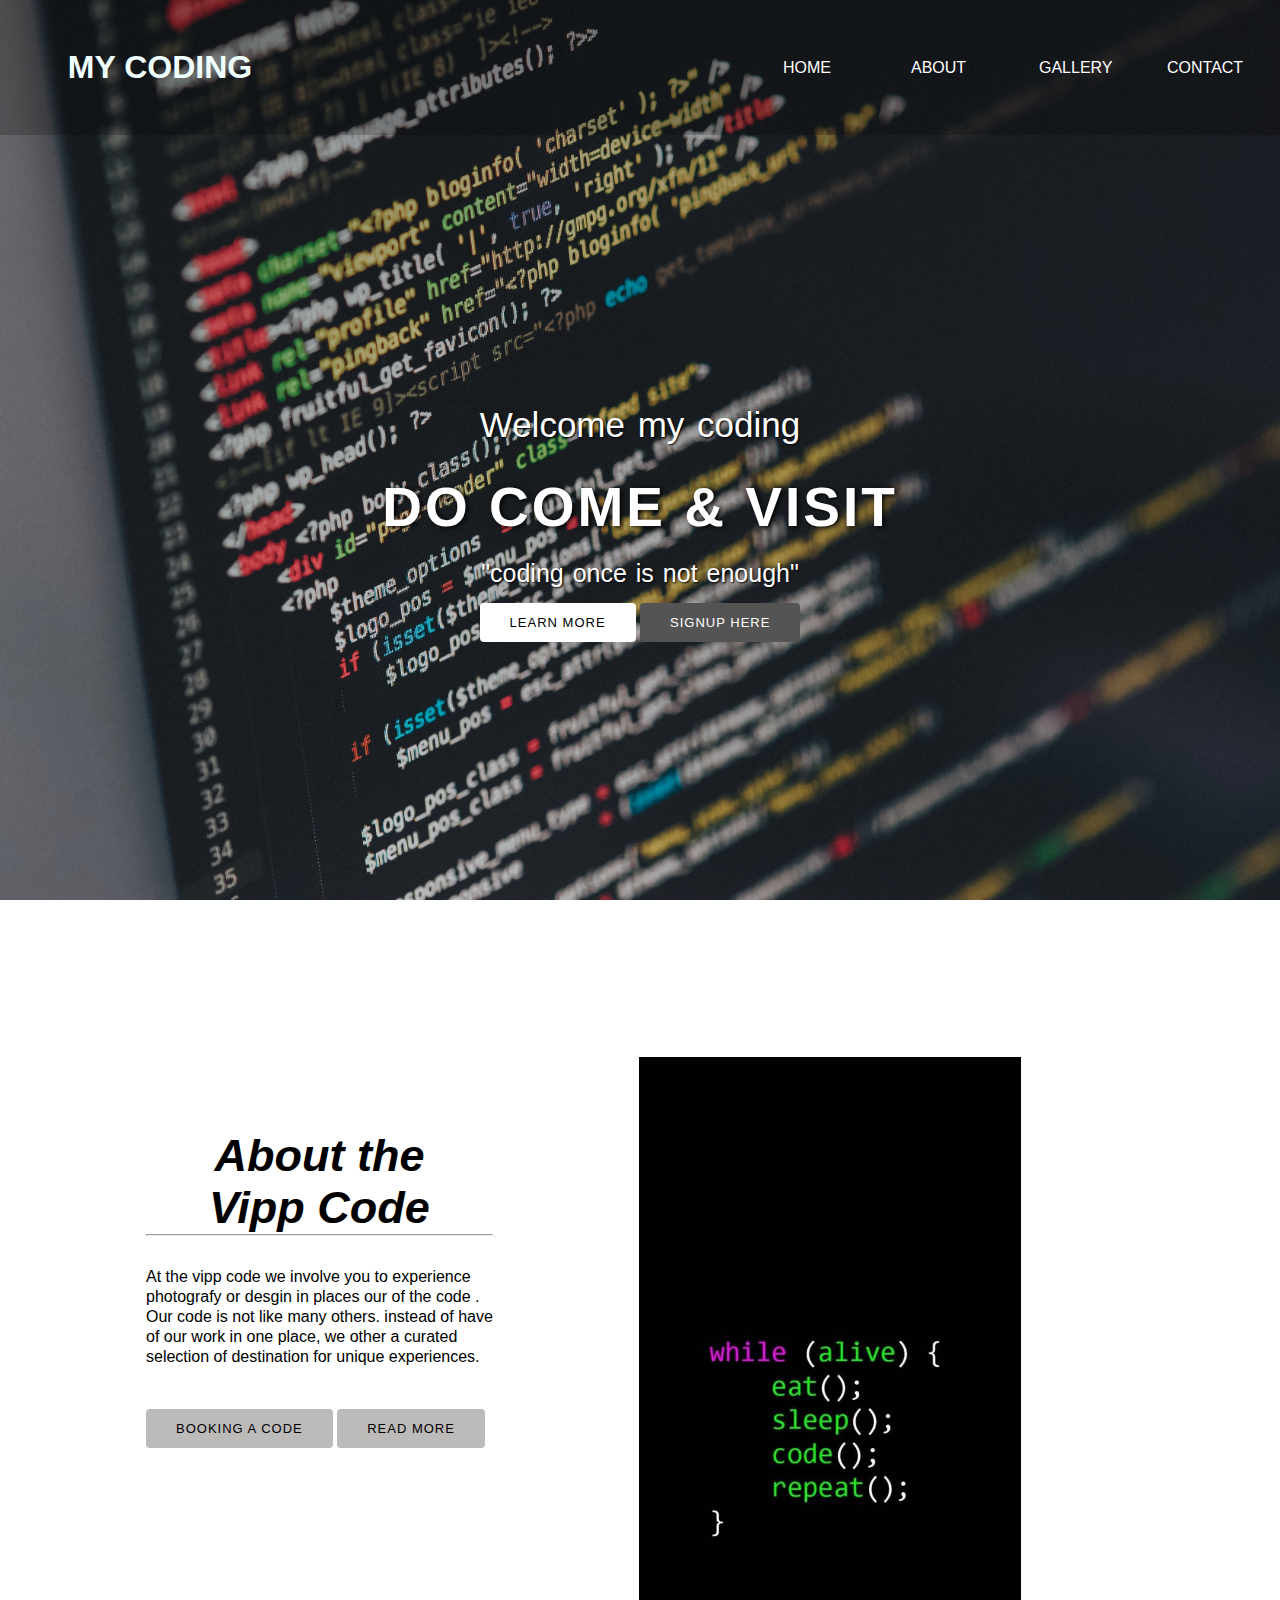
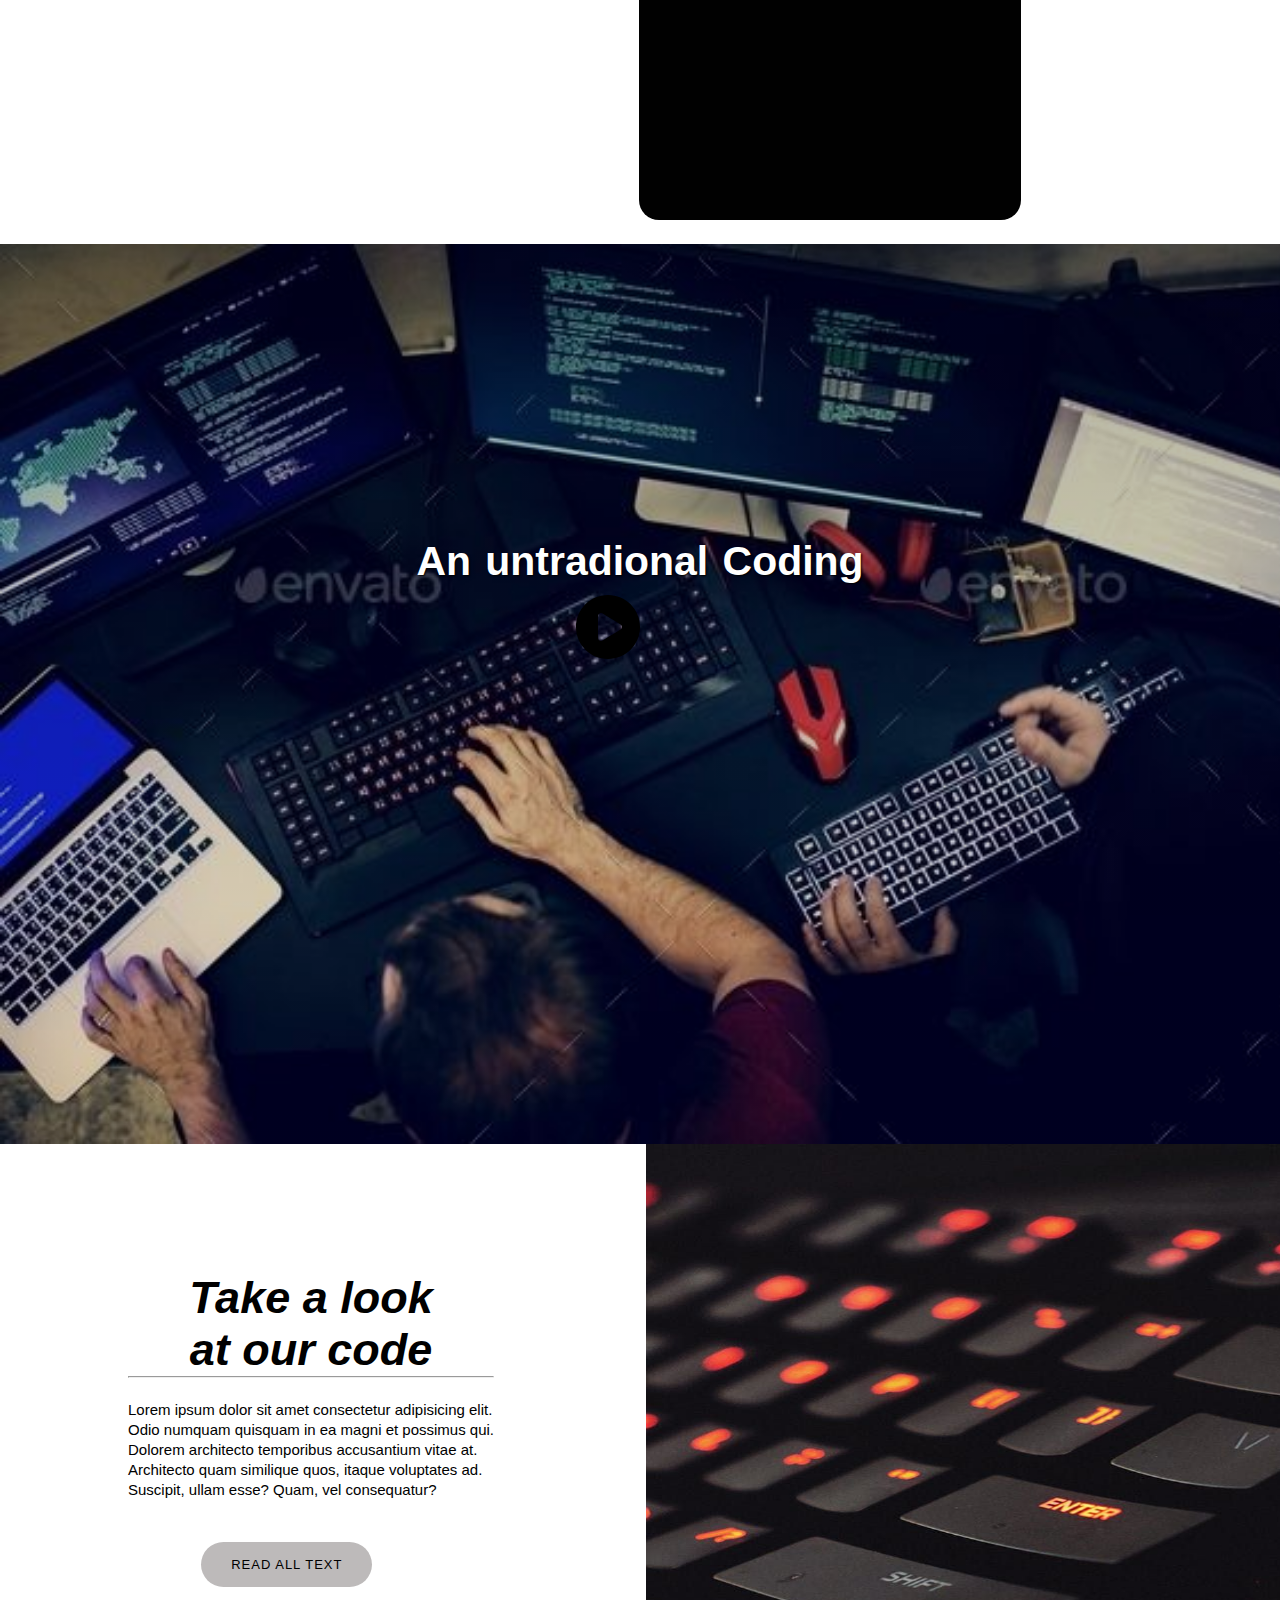
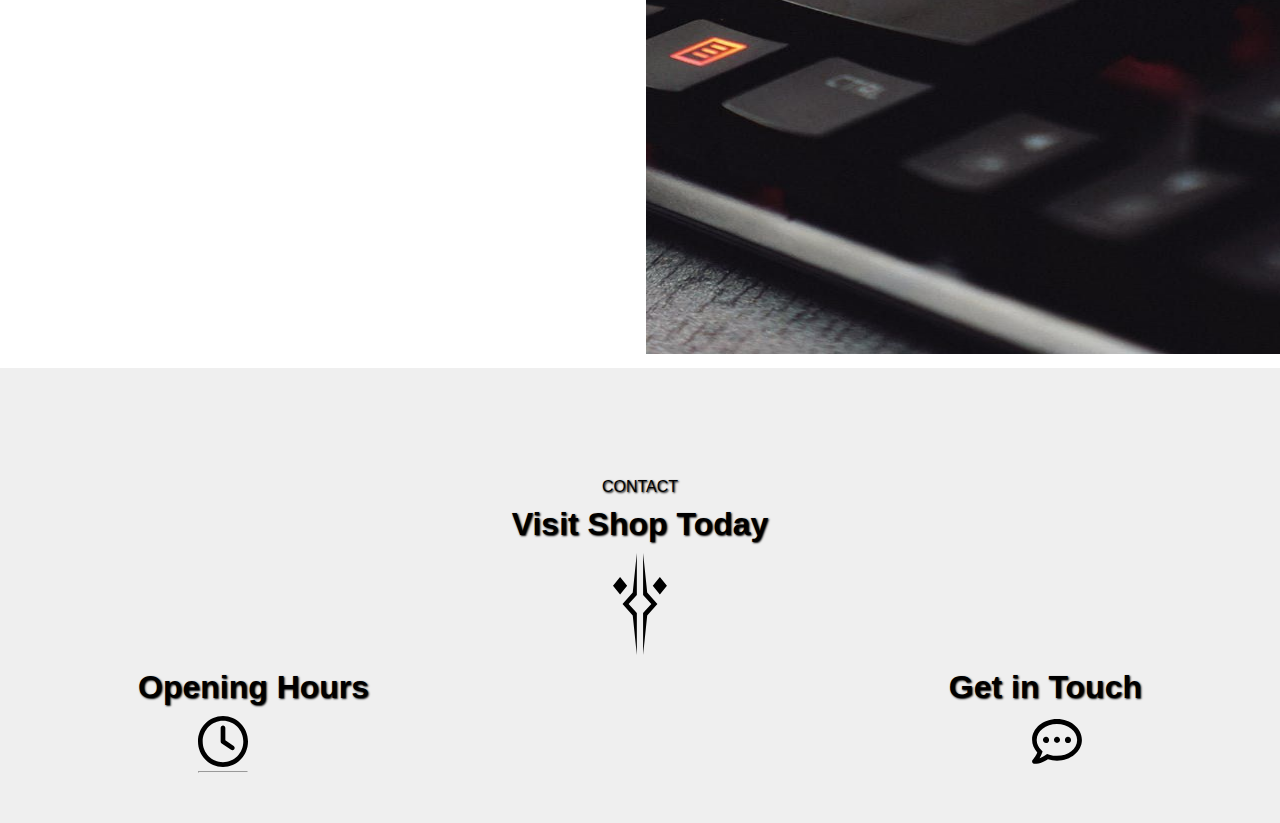
<file: code.html>
<!DOCTYPE html>
<html lang="en">
<head>
    <meta charset="UTF-8">
    <meta http-equiv="X-UA-Compatible" content="IE=edge">
    <meta name="viewport" content="width=device-width, initial-scale=1.0">
    <title>Coding website</title>
    <link rel="stylesheet" href="code.css">
</head>
<body>

    <header>
    <nav>
        <div class="logo">
            <h1>My coding</h1>
        </div>

        <div class="about">
                <a href="#">Home</a>
                <a href="#">about</a>
                <a href="#">Gallery</a>
                <a href="#">contact</a>
        </div>
    </nav>

    <main>
        <div class="once">
            <h3>Welcome my coding</h3>
            <h1>DO COME & VISIT <span class="change_content"> </span></h1>
            <p>"coding once is not enough"</p>
            <a href="#" class="btnone">learn more</a>
            <a href="#" class="btntwo">signup here</a>
        </div>
    </main>

</header>

    <!--------- about the code ------>

    <section>
        <div class="saqlain">
        <div class="strong">
        <div class="Vipp">
            <h2>About the <br> Vipp Code</h2> <hr>
        </div>

        <div class="code">
            <p>At the vipp code we involve you to experience <br> photografy or desgin in places our of the code .<br> 
            Our code is not like many others. instead of have<br> of our work in one place, we other a curated <br> 
            selection of destination for unique experiences. </p>

        </div>

        <div class="btn">
            <a href="#" class="btnone">Booking a code</a>
            <a href="#" class="btntwo">Read more</a>
        </div>

           
        </div>

        <div class="cover">
            <img src="img/Coding.jpeg" alt="">
        </div>
        
    </div>
    </section>

    <!--------- An coding -------->

        <div class="Our">
            <div class="copper">
                <h3>An untradional Coding</h3>
                <img src="./img/circle-play.svg" alt="">
            </div>
        </div>

        <!------------------ Take a look at our code -------------->

        <div class="take-looks">
            <div class="take-after">
            <div class="take-blew">
                <h2>Take a look <br> at our code</h2> <hr>
            </div>

            <div class="take-sec">
                <p>Lorem ipsum dolor sit amet consectetur adipisicing elit. <br>Odio numquam quisquam in ea magni et possimus qui.<br> Dolorem architecto temporibus accusantium vitae at.<br> Architecto quam similique quos, itaque voluptates ad.<br> Suscipit, ullam esse? Quam, vel consequatur? <br></p>
            </div>

            <div class="take-btn">
            <a href="#" class="take-btnto">Read all text</a>
        </div>

        </div>
        <div class="take-img">
            <img src="img/Karol.jpeg" alt="">
        </div>
        </div>

          <!-- ---footer-- -->

    <section id="footer">
        <div class="title-text">
            <p>CONTACT</p>
            <h1>Visit Shop Today</h1>
                <img src="img/fulcrum.svg" alt=""> 
        </div>
        <div class="footer-row">
            <div class="footer-left">
                <h1>Opening Hours</h1>
                <div class="icon-2">
                    <img src="img/clock.svg" alt=""> <hr>
                </div>
            </div>
            <div class="footer-right">
                <h1>Get in Touch</h1>
                    <img src="img/comment-dots.svg" alt="">
            </div>
        </div>
    </section>

</body>
</html>
</file>
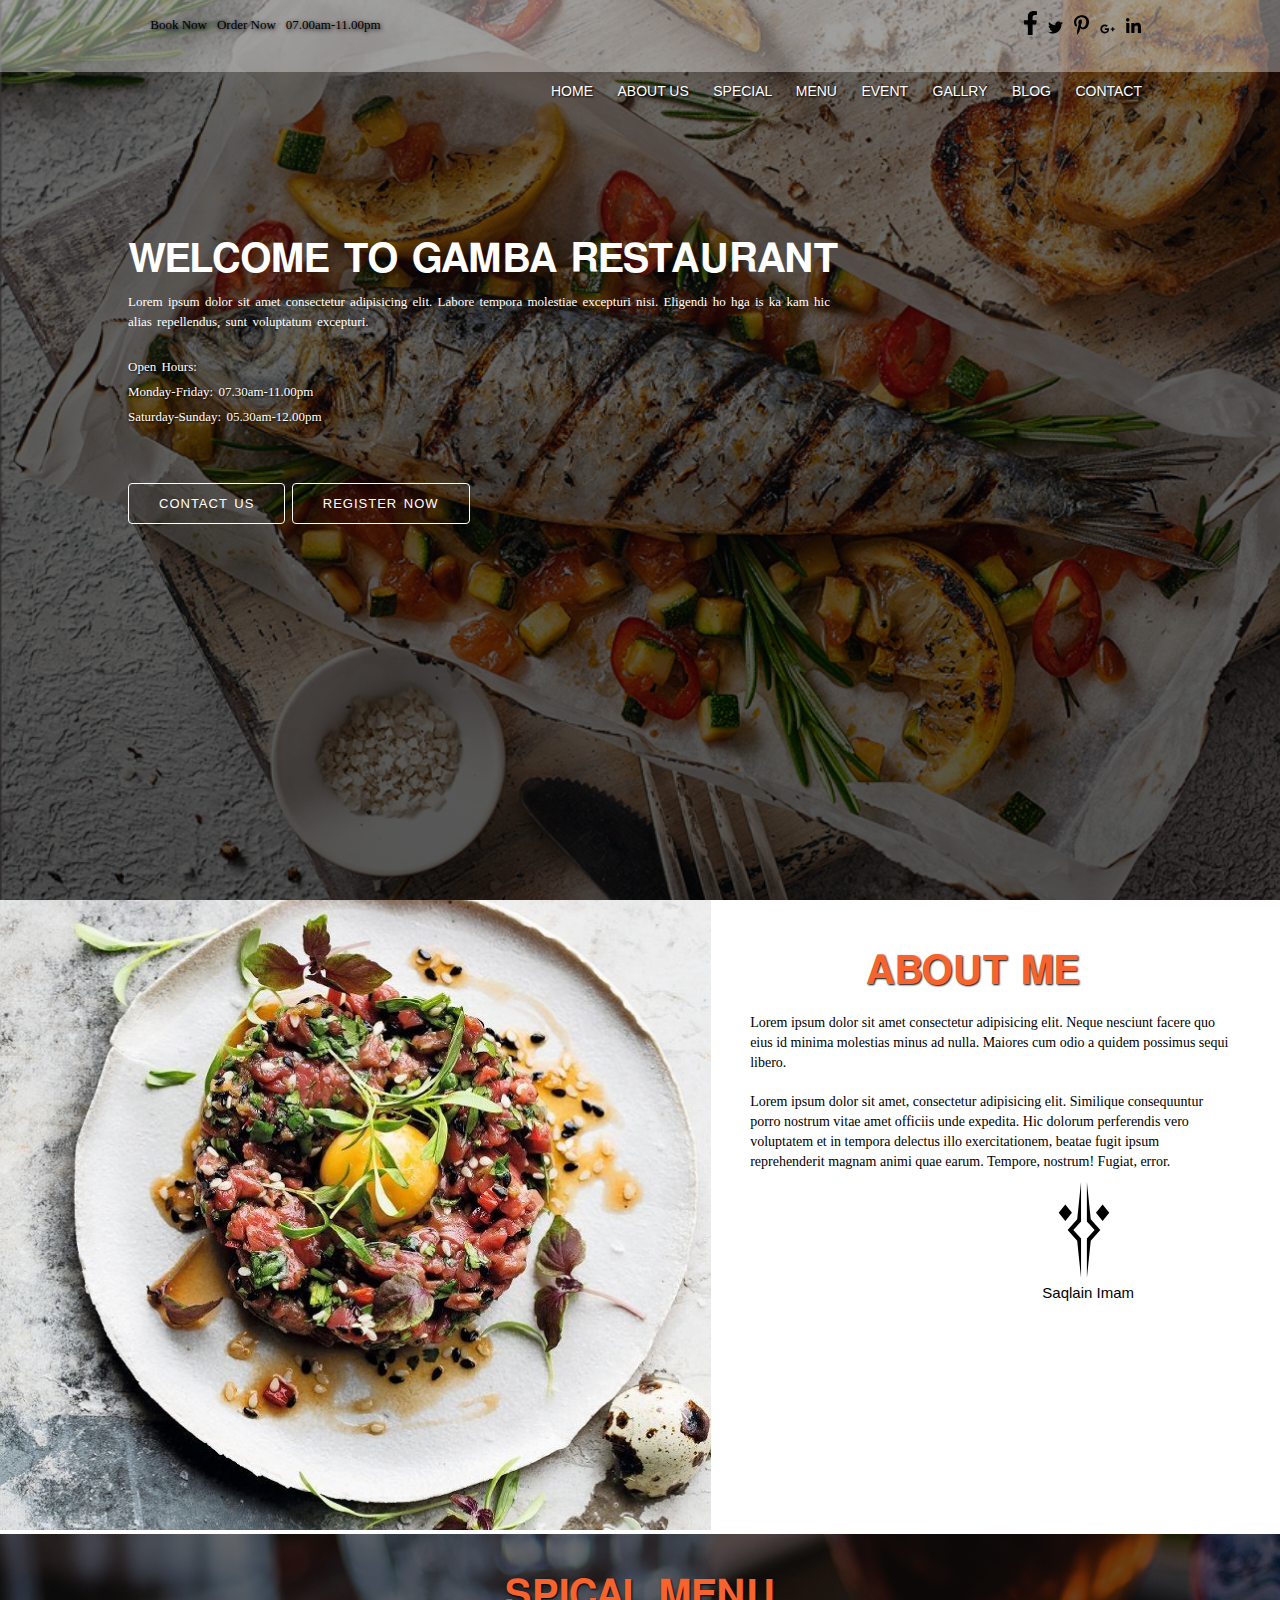
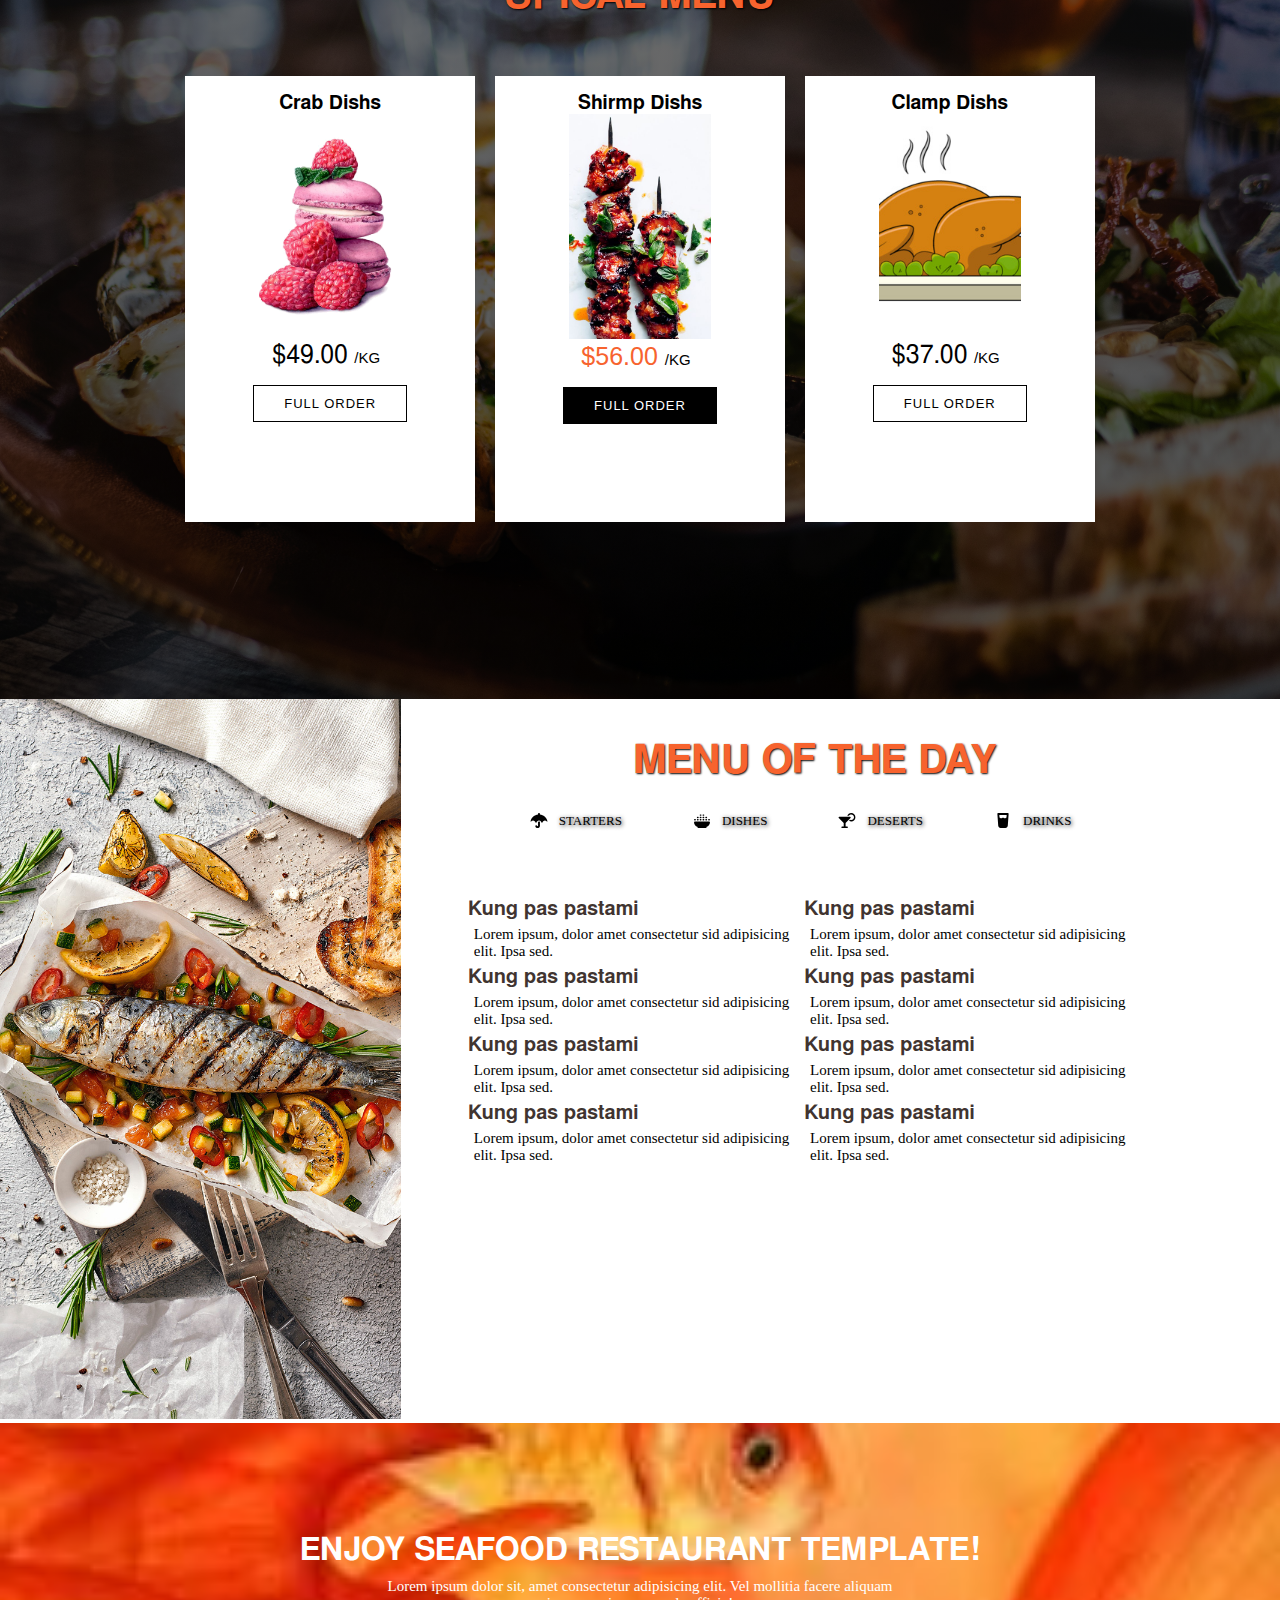
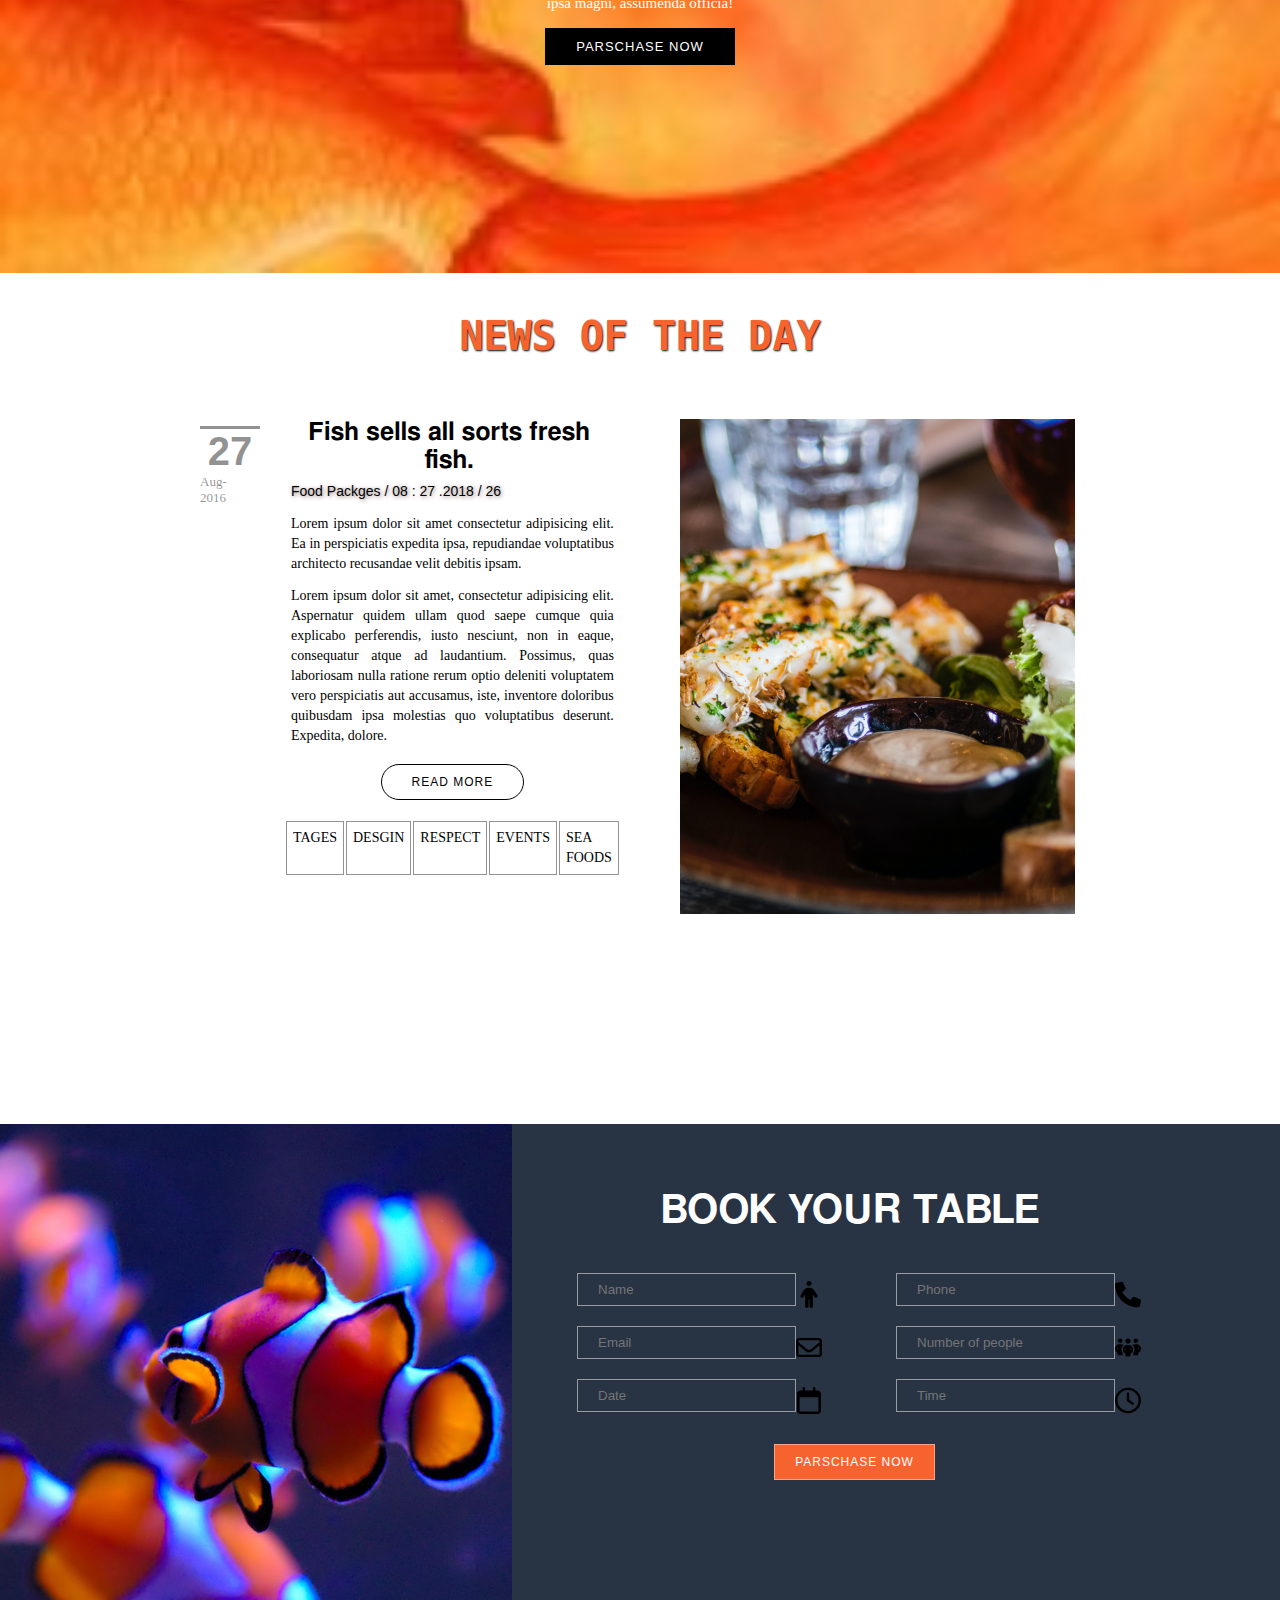
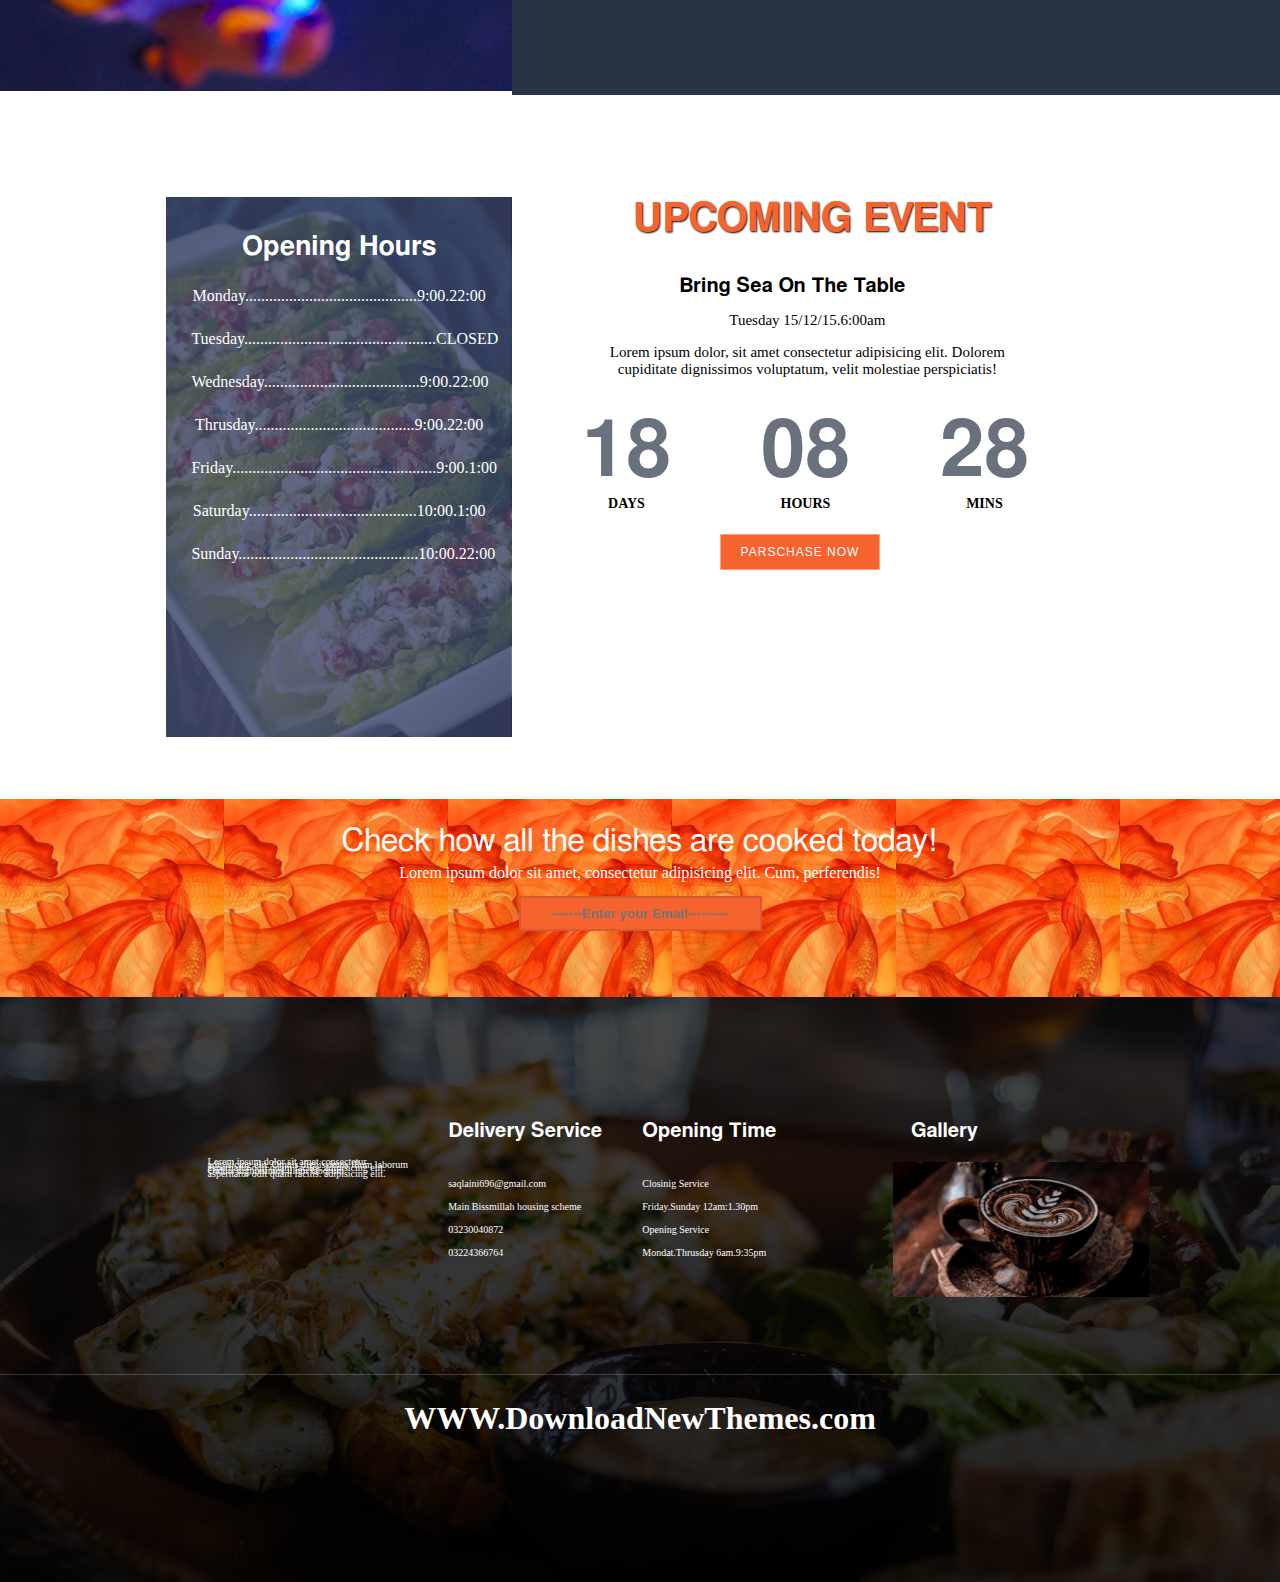
<file: gamba.html>
<!DOCTYPE html>
<html lang="en">
<head>
    <meta charset="UTF-8">
    <meta http-equiv="X-UA-Compatible" content="IE=edge">
    <meta name="viewport" content="width=device-width, initial-scale=1.0">
    <link rel="preconnect" href="https://fonts.googleapis.com">
    <link rel="preconnect" href="https://fonts.gstatic.com" crossorigin>
    <link href="https://fonts.googleapis.com/css2?family=Lato:ital,wght@0,100;0,300;0,400;0,700;1,100;1,300;1,400&display=swap" rel="stylesheet"> 
    <title>Gamba Food</title>
    <link rel="stylesheet" href="gamba.css">
</head>
<body>

    <header>
            <div class="blog-text">
                <div class="blog-bg">
                <p>Book Now</p>
                <p>Order Now</p>
                <p>07.00am-11.00pm</p>

            </div>

                <div class="nav-icons">
                    <img src="img/facebook-f.svg" alt="">
                    <img src="img/twitter.svg" alt="">
                    <img src="img/pinterest-p.svg" alt="">
                    <img src="img/google-plus-g.svg" alt="">
                    <img src="img/linkedin-in.svg" alt="">
                </div>

            </div>
            <nav>

                <div class="sector-drop">
            <div class="logo">
                <h1>  <span class="change_content"> </span></h1>
            </div>
            <div class="sector-icon">
                <a href="#">HOME</a>
                <a href="#">ABOUT US</a>
                <a href="#">SPECIAL </a>
                <a href="#">MENU</a>
                <a href="#">EVENT</a>
                <a href="#">GALLRY</a>
                <a href="#">BLOG</a>
                <a href="#">CONTACT</a>
            </div>
            </div>
        </nav>

        <main>
            <div class="once-To">
                <div class="once-three">
                    <h1>WELCOME TO GAMBA RESTAURANT</h1>
                    <p>Lorem ipsum dolor sit amet consectetur adipisicing elit. Labore tempora molestiae excepturi nisi. Eligendi ho hga is ka kam hic alias repellendus, sunt voluptatum excepturi.</p>
                
                    <div class="open-hours">
                    <P>Open Hours:</P>
                    <p>Monday-Friday:   07.30am-11.00pm</p>
                    <P>Saturday-Sunday:   05.30am-12.00pm</P>
                </div>
                </div>

                <div class="btn">
                    <a href="#" class="btnone">Contact us</a>
                    <a href="#" class="btntwo">Register now</a>
                </div>

            </div>
        </main>
    </header>

    <!--------------- About Us ------------->

    <div class="about-head">
        <div class="about-img">
            <img src="img/pink12.jpeg" alt="">
        </div>

        <div class="about-us">
            <h1>ABOUT ME</h1>
            <p>Lorem ipsum dolor sit amet consectetur adipisicing elit. Neque nesciunt facere quo eius id minima molestias minus ad nulla. Maiores cum odio a quidem possimus sequi libero.</p>
            <p>Lorem ipsum dolor sit amet, consectetur adipisicing elit. Similique consequuntur porro nostrum vitae amet officiis unde expedita. Hic dolorum perferendis vero voluptatem et in tempora delectus illo exercitationem, beatae fugit ipsum reprehenderit magnam animi quae earum. Tempore, nostrum! Fugiat, error.</p>
        
            <div class="about-contact">
                <img src="img/fulcrum.svg" alt="">
        
                <h6>Saqlain Imam</h6>
            </div>
        </div>

    </div>

    <!--------------- menu  ----------------->

<div class="menu-pic">
    <div class="spical-menu">
        <h1>SPICAL MENU</h1>
    </div>

    <div class="menu-section">
        <div class="dish-menu">
            <h2>Crab Dishs</h2>

            <img src="img/desert.png" alt="">
            <h1>$49.00 <span class="div-id">/KG </span></h1>

            <div class="menu-btn">
                <a href="#" class="btnone">FULL ORDER</a>
            </div>
        </div>

        <div class="dish-menu">
            <h2>Shirmp Dishs</h2>

            <img src="img/white.jpg" alt="">
            <h1><span class="div-doc"> $56.00 </span><span class="div-id">/KG </span></h1>

            <div class="section-btn">
                <span class="doc.dos"><a href="#" class="btnone">FULL ORDER</a></span>
            </div>
        </div>

        <div class="dish-menu">
            <h2>Clamp Dishs</h2>

            <img src="img/dish.png" alt="">
            <h1>$37.00 <span class="div-id">/KG </span></h1>

            <div class="menu-btn">
                <a href="#" class="btnone">FULL ORDER</a>
            </div>
        </div>
    </div>
</div>

    <!---------------------- menu of the day  ---------------->


<div class="day-one">
    <div class="day-img">
        <img src="img/fish.png" alt="">
    </div>

    <div class="day-again">
        <div class="hood">
            <h1>MENU OF THE DAY</h1>
        </div>
            <div class="day-logo">
                <div class="para">
                   <img src="img/umbrella.svg" class="img">
                   <p>STARTERS</p>
                </div> 
                <div class="para">
                   <img src="img/bowl-rice.svg" class="img">
                   <P>DISHES</P>
                </div>
                   <div class="para">
                   <img src="img/martini-glass-citrus.svg" class="img"> 
                   <P>DESERTS</P>
               </div>
                <div class="para">
                   <img src="img/glass-water.svg" class="img">
                   <P>DRINKS</P>
                </div>
            </div>
        <div class="flex">
            <div class="bottom">
                <h1>Kung pas pastami</h1>
                <p>Lorem ipsum, dolor amet consectetur sid adipisicing elit. Ipsa sed.</p>
      
                <h1>Kung pas pastami</h1>
                <p>Lorem ipsum, dolor amet consectetur sid adipisicing elit. Ipsa sed.</p>

                <h1>Kung pas pastami</h1>
                <p>Lorem ipsum, dolor amet consectetur sid adipisicing elit. Ipsa sed.</p>
          
                <h1>Kung pas pastami</h1>
                <p>Lorem ipsum, dolor amet consectetur sid adipisicing elit. Ipsa sed.</p>
            </div>
            <div class="bottom-gamba">
                <h1>Kung pas pastami</h1>
                <p>Lorem ipsum, dolor amet consectetur sid adipisicing elit. Ipsa sed.</p>
           
                <h1>Kung pas pastami</h1>
                <p>Lorem ipsum, dolor amet consectetur sid adipisicing elit. Ipsa sed.</p>
            
                <h1>Kung pas pastami</h1>
                <p>Lorem ipsum, dolor amet consectetur sid adipisicing elit. Ipsa sed.</p>
            
                <h1>Kung pas pastami</h1>
                <p>Lorem ipsum, dolor amet consectetur sid adipisicing elit. Ipsa sed.</p>
            </div>
        </div>   
    </div>
</div>


     <!---------------------- enjoy seafood  ---------------->

     
    <div class="header">
            <div class="enjoy-text">
                <h1>ENJOY SEAFOOD RESTAURANT TEMPLATE!</h1>
                <p>Lorem ipsum dolor sit, amet consectetur adipisicing elit. Vel mollitia  facere aliquam <br> ipsa magni, assumenda officia!</p>
        
            <div class="enjoy-btn">
                <a href="#" class="btnone">PARSCHASE NOW</a>
            </div>
            </div>
    </div>

    <!---------------------- enjoy seafood  ---------------->

    <div class="news-text">
        <div class="news-day">
        <h1>NEWS OF THE DAY</h1>
    </div>
        <div class="news-letter">
            <div class="doc-news">
                <h4>27</h4>
                <p>Aug-2016</p>
            </div>
            <div class="news-fish">
               <h2>Fish sells all sorts fresh fish.</h2>
                <p><span class="news-food"> Food Packges / 08 : 27 .2018 / 26</span></p>
    
                <p>Lorem ipsum dolor sit amet consectetur adipisicing elit. Ea in perspiciatis expedita ipsa, repudiandae voluptatibus architecto recusandae velit debitis ipsam.</p>
                <p>Lorem ipsum dolor sit amet, consectetur adipisicing elit. Aspernatur quidem ullam quod saepe cumque quia explicabo perferendis, iusto nesciunt, non in eaque, consequatur atque ad laudantium. Possimus, quas laboriosam nulla ratione rerum optio deleniti voluptatem vero perspiciatis aut accusamus, iste, inventore doloribus quibusdam ipsa molestias quo voluptatibus deserunt. Expedita, dolore.</p>
            
                <div class="news-btn">
                    <a href="#" class="btnone">READ MORE</a>
                </div>
                <div class="vlogs">
                    <p>TAGES</p>
                    <P>DESGIN</P>
                    <P>RESPECT</P>
                    <P>EVENTS</P>
                    <P>SEA FOODS</P>
                </div>

            </div>
            <div class="news-img">
                <img src="img/pink2.jpg" class="img">
            </div>
        </div>
    </div>

      <!---------------------- BOOK YOUR TABLE ---------------->

    <div class="table">
        <div class="table-img">
            <img src="img/seafood.jpg" img="">
        </div>

        <div class="table-type">

            <div class="type-text">
                <h1>BOOK YOUR TABLE</h1>
            </div>

            <div class="table-name">
            <form>                                       
                <input type="text" placeholder="Name"/> <img src="img/person.svg" class="logo-type">  
                <input type="text" placeholder="Email"/> <img src="img/envelope.svg" class="logo-type">
                <input type="text" placeholder="Date"/> <img src="img/calendar.svg" class="logo-type">
            </form>
            <form>
                <input type="text" placeholder="Phone"/> <img src="img/phone.svg" class="logo-type">
                <input type="text" placeholder="Number of people"/> <img src="img/people-group.svg" class="logo-type">
                <input type="text" placeholder="Time"/> <img src="img/clock.svg" class="logo-type">
            </form>
            </div>

            <div class="table-btn">
                <a href="#" class="btnone">PARSCHASE NOW</a>
            </div>
    </div>
    </div>

     <!---------------------- Upcoming event ---------------->

     <div class="hours-header">
        <div class="hours">
            <h2>Opening Hours</h2>
            <p>Monday...........................................9:00.22:00</p>
            <p>Tuesday................................................CLOSED</p>
            <p>Wednesday.......................................9:00.22:00</p>
            <p>Thrusday........................................9:00.22:00</p>
            <p>Friday...................................................9:00.1:00</p>
            <p>Saturday..........................................10:00.1:00</p>
            <p>Sunday.............................................10:00.22:00</p>
        </div>

    <div class="upcoming">
        <div class="event-hours">
            <h1>UPCOMING EVENT</h1>
        </div>
        <div class="event">
            <h1>Bring Sea On The Table</h1>
                <p>Tuesday 15/12/15.6:00am</p>
            <p>Lorem ipsum dolor, sit amet consectetur adipisicing elit. Dolorem cupiditate dignissimos voluptatum, velit molestiae perspiciatis!</p>

        </div>
    <div class="event-incomping">
        <div class="event-upudate">
            <h3>18</h3>
            <p>DAYS</p>
        </div>
        <div class="event-upudate">
            <h3>08</h3>
            <p>HOURS</p>
        </div>
        <div class="event-upudate">
            <h3>28</h3>
            <p>MINS</p>
        </div>
    </div>
        <div class="event-btn">
        <a href="#" class="btnone">PARSCHASE NOW</a>
        </div>
    </div>
</div>

     <!---------------------- Upcoming event ----------------> 
     
     <div class="dishes">
        <div class="dishes-type">
            <h1>Check how all the dishes are cooked today!</h1>
            <p>Lorem ipsum dolor sit amet, consectetur adipisicing elit. Cum, perferendis!</p>
        
            <form>
                <input type="text" placeholder="-------Enter your Email---------" >
            </form>
        </div>
     </div>

     <!---------------------- Gamba Food ----------------> 

     <div class="upcoming-food">
     <div class="service-drop">
        <div class="service">
            <div class="Footer">
                <h1><span class="change_content"> </span></h1>
            </div>
            <p>Lorem ipsum dolor sit amet consectetur<br> adipisicing elit. Omnis dignissimos illum laborum <br> aspernatur odit quam facilis.  adipisicing elit. <br>Omnis dignissimos illum laborum <br> aspernatur odit quam facilis. adipisicing elit. </p>
        </div>
        <div class="service">
            <h1>Delivery Service</h1>
            <p>saqlaini696@gmail.com</p>
            <p>Main Bissmillah housing scheme</p>
            <p>03230040872</p>
            <p>03224366764</p>
        </div>
        <div class="service">
            <h1>Opening Time</h1>
            <p>Closinig Service</p>
            <p>Friday.Sunday 12am:1.30pm</p>
            <p>Opening Service</p>
            <p>Mondat.Thrusday 6am.9:35pm</p>
        </div>
        <div class="service">
            <h1>Gallery</h1>
            <div class="service-img">
            <img src="img/Fresh Brewed Life(2).png" class="img">
        </div>
        </div>
    </div>

            <div class="download-theme">
                <h1>WWW.DownloadNewThemes.com</h1>
        </div>
    </div>

    

</body>
</html>
</file>
<file: code.css>
* {
    margin: 0;
    padding: 0;
    box-sizing: border-box;
    font-family: 'Josefin Sans', sans-serif;
}

header {
    width: 100%;
    height: 100vh;
    background: linear-gradient(rgba(0,0,0,0.3),rgba(0,0,0,0.1)), url(./img/ilya.jpg);
    background-repeat: no-repeat;
    background-size: cover;
}

nav {
    width: 100%;
    height: 15vh;
    background-color: rgba(0,0,0,0.2);
    color: azure;
    display: flex;
    align-items: center;
    justify-content: space-between;
    text-transform: uppercase;
}

.logo {
    width: 25%;
    text-align: center;
}

.about {
    width: 40%;
    display: flex;
    justify-content: space-around;
}

.about a {
    width: 25%;
    padding: 15px;
    color: white;
    text-decoration: none;
    transition: 1.5s;
}

.about a:hover {
    color: rgb(85, 84, 84);
}

main {
    width: 100%;
    height: 85vh;
    display: flex;
    align-items: center;
    justify-content: center;
    text-align: center;
    color: white;
}

.once h3 {
    font-size: 35px;
    font-weight: 200;
    word-spacing: 3px;
    text-shadow: 1px 1px 2px black;
}

.once h1 {
    margin: 30px 0 20px 0;
    font-size: 55px;
    font-weight: 700;
    letter-spacing: 3px;
    text-shadow: 2px 1px 5px black;
    text-transform: uppercase;
}

.once p {
    font-size: 25px;
    word-spacing: 2px;
    margin-bottom: 25px;
    text-shadow: 1px 1px 2px black;
}

.once a {
    padding: 12px 30px;
    border-radius: 4px;
    outline: none;
    text-transform: uppercase;
    font-size: 13px;
    font-weight: 500;
    text-decoration: none;
    letter-spacing: 1px;
}

.once .btnone {
    background: #fff;
    color: #000;
    transition: 0.5s all ease;
}

.once .btnone:hover {
    background: rgb(85, 84, 84);
    color: #fff;
}

.once .btntwo {
    background: rgb(85, 84, 84);
    color: #fff;
}

.change_content:after {
    content: '';
    animation: changetext 8s infinite linear;
    color: rgb(85, 84, 84);
}

@keyframes changetext {
    0%{content:"HTML";}
    25%{content:"CSS";}
    35%{content:"Tailwindcss";}
    50%{content:"JAVASCRIPT";}
    80%{content:"REACT";}
    100%{content:"NODE.JS";}
}

/* <!--------- about the code ------> */

.saqlain {
    display: flex;
    padding-left: 20px;
}

.strong {
    padding: 10%;
}

.Vipp {
    text-align: center;
    font-size: 30px;
    font-style: italic;
    padding-top: 30%;
}

.code {
    padding-top: 9%;
    line-height: 20px;
    font-weight: 100;
}

.cover img {
    margin: 20px;
    object-fit: cover;
    padding-top: 25%;
    width: 70%;
    height: 100vh;
    border-radius: 20px;
}

.btn {
    padding-top: 15%;
}

.strong a {
    padding: 12px 30px;
    border-radius: 4px;
    outline: none;
    text-transform: uppercase;
    font-size: 13px;
    font-weight: 500;
    text-decoration: none;
    letter-spacing: 1px;
}

.strong .btnone {
    background: rgb(189, 186, 186);
    color: #000;
    transition: 0.5s all ease;
}

.strong .btnone:hover {
    background: rgb(85, 84, 84);
    color: #fff;
}

.strong .btntwo {
    background: rgb(189, 186, 186);
    color: #000;
    transition: 0.5s all ease;
}

.strong .btntwo:hover {
    background: rgb(85, 84, 84);
    color: #fff;
}

/* <!--------- An coding --------> */

.Our {
    width: 100%;
    height: 100vh;
    background: linear-gradient(rgba(0,0,0,0.3),rgba(0,0,0,0.1)), url(./img/Couple.jpeg);
    background-repeat: no-repeat;
    background-size: cover;
    object-fit: cover;
}

.copper {
    color: #fff;
    font-size: 35px;
    font-weight: 200;
    word-spacing: 3px;
    text-shadow: 1px 1px 2px black;
}

.copper h3 {
    text-align: center;
    padding-top: 23%;
}

.copper img { 
    padding-left: 45%;
    width: 50%;
    padding-top: 10px;
}

/* <!------------------ Take a look at our code --------------> */

.take-after {
    padding: 10%;
}

.take-blew {
    font-size: 30px;
    font-style: italic;
    text-align: center;
}

.take-sec {
    padding-top: 6%;
    line-height: 20px;
    font-weight: 100;
    font-size: 15px;
}

.take-looks {
    display: flex;
}

.take-img {
    padding-left: 24px;
    
}
.take-img img {
    height: 90vh;
    width: 148%;
}

.take-btn {
    padding-top: 15%;
}

.take-btn a {
    margin-left: 20%;
    padding: 15px 30px;
    border-radius: 35px;
    outline: none;
    text-transform: uppercase;
    font-size: 13px;
    font-weight: 500;
    text-decoration: none;
    letter-spacing: 1px;
}

.take-btn .take-btnto { 
    background: rgb(189, 186, 186);
    color: #000;
    transition: 0.5s all ease;
}
    
.take-btn .take-btnto:hover {
    background: rgb(85, 84, 84);
    color: #fff;
}

/* --footer-- */

#footer {
    padding: 100px 0 20px;
    background: #efefef;
    margin-top: 10px;
    text-shadow: 1px 1px 2px black;
}

.title-text {
    text-align: center;
}

.title-text p {
    margin: 10px;
}

.footer-row {
    width: 80%;
    margin: 0 auto;
    display: flex;
    justify-content: space-between;
    flex-wrap: wrap;
}
.footer-left, .footer-right {
    flex-basis: 45%;
    padding: 10px;
    margin-bottom: 20px;
}
.footer-right {
    text-align: right;
}

.title-text img {
    width: 5%;
    padding-top: 10px;
}

.icon-2 {
    width: 25%;
    padding-left: 60px;
    padding-top: 10px;
}

.footer-right img {
    width: 25%;
    padding-right: 60px;
    padding-top: 10px;
}
</file>
<file: gamba.css>
* {
    margin: 0;
    padding: 0;
    box-sizing: border-box;
    font-family: 'Josefin Sans', sans-serif;
}

h1,
h2,
h3 {
    font-family: FreeSans, Regular;
}

p {
    font-family: Manjari, Thin;
    font-weight: 200;
}

header {
    width: 100%;
    height: 100vh;
    background: linear-gradient(rgba(8, 8, 8, 0.596),rgba(0, 0, 0, 0.664)), url(./img/fish.png);
    background-repeat: no-repeat;
    background-position: center;
    background-size: cover;
}

.blog-text {
    width: 100%;
    height: 8vh;
    background-color: rgba(248, 248, 248, 0.377);
    display: flex;
    justify-content: space-between;
    color: #000;
    padding: 7px;
    justify-content: center;
    font-size: 10px;
}

.blog-text .nav-icons img {
    width: 15px;
    margin: 4px;
}

.blog-bg {
    display: flex;
    padding: 10px;
    font-size: 13px;
    padding-right: 50%;
    font-weight: 100;
    text-shadow: 1px 1px 4px black;
}

.blog-bg p {
    padding: 0px 5px;
}

.sector-drop {
    text-decoration: none;
    display: flex;
    align-items: center;
    justify-content: space-between;
    padding: 10px;
    padding-right: 10%;
}

.logo {
    color: #fff;
    padding-left: 10%;
    font-size: 25px;
    text-shadow: 1px 1px 2px black;         
}

.change_content:after {
    content: '';
    animation: changetext 8s infinite linear;
    color: rgb(247, 99, 46);
}

@keyframes changetext {
    0%{content:"Gamba";}
    25%{content:"Food";}
    35%{content:"Gamba";}
    50%{content:"Food";}
    80%{content:"Gamba";}
    100%{content:"Food";}
}

.sector-icon a {
    text-decoration: none;
    color: #fff;
    padding: 10px;
    justify-content: space-around;
    font-size: 14px;
    font-weight: 100;
    text-shadow: 1px 1px 2px black;
    transition: all 0.7s ease ;
}

.sector-icon a:hover {
    color: rgb(247, 99, 46);
    border-bottom: 1px solid rgb(247, 99, 46);
}

.once-To {
    width: 85%;
    padding: 10%;
    color: #fff;
    word-spacing: 2px;
}

.once-three h1 {
    font-size: 40px;
    padding-bottom: 5px;
    text-transform: uppercase;
}

.once-three p {
    width: 85%;
    font-size: 13px;
    line-height: 20px;
    padding-top: 5px;
}

.open-hours {
    padding-top: 20px;
    font-weight: 900;
    text-shadow: 1px 1px 2px black;
}

.btn {
    padding-top: 8%;
}

.btn a {
    text-decoration: none;
    border: 1px solid #fff;
    font-size: 13px;
    text-transform: uppercase;
    letter-spacing: 1px;
    font-weight: 500;
    padding: 12px 30px;
    border-radius: 4px;
    color: #fff;
    transition: 0.9s ease all;
}

.btn a:hover {
    background-color: rgb(247, 99, 46);
    color: #fff;
}


/* <!--------------- About Us -------------> */

.about-head {
    display: flex;
}

.about-img img {
    width: 160%;
    height: 70vh;
    object-fit: cover;
}

.about-us {
    width: 50%;
    padding: 50px;
    margin-left: 20%;
}

.about-us h1 {
    text-align: center;
    padding-right: 7%;
    font-size: 40px;
    word-spacing: 1px;
    text-shadow: 1px 1px 2px black;
    color: rgb(247, 99, 46);
}

.about-us p {
    padding-top: 4%;
    font-size: 14px;
    line-height: 20px;
}

.about-contact {
    text-align: end;
    padding-top: 10px;
    padding-right: 20%;
}

.about-contact img {
    padding-right: 20px;
    width: 80px;
    
}

.about-contact h6 {
    font-size: 15px;
    padding-top: 2px;
    font-weight: 100;
}


/* <!--------------- menu  ----------------->  */


.menu-pic {
    width: 100%;
    height: 85vh;
    background: linear-gradient(rgba(8, 8, 8, 0.596),rgba(0, 0, 0, 0.664)), url(./img/pink2.jpg);
    background-repeat: no-repeat;
    background-position: center;
    background-size: cover;
}

.menu-section {
    display: flex;
    padding: 10px;
    height: 70vh;
    text-align: center;
    justify-content: center;
    align-items: center;
}

.spical-menu h1 {
    text-align: center;
    padding-top: 40px;
    color: rgb(247, 99, 46);
    font-size: 40px;
    height: 50px;
    text-shadow: 1px 1px 2px black;
}

.dish-menu img {
    width: 55%;
    height: 25vh;
    object-fit: cover;
}

.dish-menu {
    padding: 15px;
    justify-content: space-around;
    background-color: #fff;
    font-size: 13px;
    margin: 10px;
    width: 23%;
    height: 73%;
    border: 1px solid #fff;
}

.dish-menu h1 {
    font-size: 25px;
    font-weight: 500;
}

.dish-menu .div-id {
    font-size: 15px;
    padding-right: 8px;
    font-weight: 400;
}

.dish-menu .div-doc {
    color: rgb(247, 99, 46);
}

.menu-btn {
    padding-top: 10%;
}

.menu-btn a {
    text-decoration: none;
    border: 1px solid #000;
    font-size: 13px;
    text-transform: uppercase;
    letter-spacing: 1px;
    font-weight: 500;
    padding: 10px 30px;
    color: #000;
    transition: 0.9s ease all;
}

.menu-btn a:hover {
    background-color: #000;
    color: #fff;
}

.section-btn {
    padding-top: 10%;
}

.section-btn a {
    text-decoration: none;
    border: 1px solid #000;
    font-size: 13px;
    text-transform: uppercase;
    letter-spacing: 1px;
    font-weight: 500;
    padding: 10px 30px;
    color: #fff;
    background-color: #000;
}

.menu-btn .doc.dos {
    background-color: #fff;
    color: #000;
}

/* <!---------------------- menu of the day  ---------------->  */

.day-one {
    display: flex;
    width: 100%;
}

.day-img {
    width: 30%;
}

.day-again{
    width: 80%;
}

.day-img img {
    width: 115%;
    height: 80vh;
    object-fit: cover;
}

.hood h1 {
    text-align: center;
    font-size: 40px;
    color: rgb(247, 99, 46);
    margin-top: 40px;
    text-shadow: 1px 1px 2px black;
}

.day-logo {
    display: flex;
    text-align: center;
    font-size: 13px;
    padding-left: 15%;
    text-shadow: 1px 1px 4px black;
}

.day-logo .para {
    display: flex;
    padding: 30px;
}

.day-logo .para img {
    width: 40px;
    height: 55px;
    padding-bottom: 40px;
}

.flex {
    display: flex;
    width: 85%;
}

.flex .bottom {
    font-size: 14px;
    margin-left: 15%;
}

.flex .bottom h1 {
    font-size: 20px;
    color: rgba(20, 6, 1, 0.815);
}

.flex .bottom p {
    font-weight: 100;
    padding: 6px;
    font-size: 15px;
}

.flex .bottom-gamba {
    font-size: 14px;
}

.flex .bottom-gamba h1 {
    font-size: 20px;
    color: rgba(20, 6, 1, 0.815);
}

.flex .bottom-gamba p {
    font-weight: 100;
    padding: 6px;
    font-size: 15px;
}

/* <!---------------------- enjoy seafood  ---------------->  */

.header {
    width: 100%;
    height: 50vh;
    background: url(./img/orange.jpg);
    background-repeat: no-repeat;
    background-position: bottom;
    background-size: cover;
    object-fit: cover;
}

.enjoy-text {
    color: #fff;
    padding: 90px;
}

.enjoy-text h1 {
    text-align: center;
    padding-top: 20px;
}

.enjoy-text p {
    padding-top: 10px;
    font-size: 15px;
    text-align: center;
}

.enjoy-btn {
    padding-top: 25px;
    text-align: center;
}

.enjoy-btn .btnone {
    text-decoration: none;
    border: 1px solid #000;
    font-size: 13px;
    text-transform: uppercase;
    letter-spacing: 1px;
    font-weight: 500;
    padding: 10px 30px;
    color: #fff;
    background-color: #000;
    transition: 0.9s ease;
}

.enjoy-btn .btnone:hover {
    background-color: #fff;
    color: #000;
    border: 1px solid #fff;
}


/* <!---------------------- enjoy seafood  ---------------->  */



.news-text {
    text-align: center;
    width: 100%;
}

.news-day h1 {
    font-size: 40px;
    color: rgb(247, 99, 46);
    padding-top: 40px;
    text-shadow: 1px 1px 2px black;
    font-family: DejaVu Sans Mono;
}

.news-letter {
    display: flex;
    text-align: center;
    justify-content: center;
    width: 70%;
    height: 85vh;
    margin-left: 200px;
}

.news-food {
    text-shadow: 1px 1px 4px rgb(129, 106, 106);
}

.news-fish {
    width: 60%;
    padding-top: 20%;
    padding: 20px;
    margin: 40px;
}

.news-fish h2 {
    width: 98%;
    font-size: 25px;
}

.news-fish p {
    padding: 6px;
    text-align: justify;
    font-size: 14px;
    letter-spacing: px;
    font-weight: 100;
    line-height: 20px;
}

.news-img {
    display: flex;
    padding-top: 60px;
}

.news-img .img {
    width: 95%;
    height: 55vh;
    object-fit: cover
}

.news-btn {
    padding-top: 20px;
}

.news-btn .btnone {
    color: #000;
    text-decoration: none;
    text-transform: uppercase;
    border-radius: 25px;
    font-size: 12px;
    font-weight: 500;
    border: 1px solid #000;
    letter-spacing: 1px;
    padding: 10px 30px;
    transition: 0.9s ease;
}

.news-btn .btnone:hover {
    background-color: rgba(0, 0, 0, 0.521);
    color: #fff;
    border: 1px solid #fff;
}

.doc-news {
    width: 25px;
    padding-top: 67px;
    color: rgba(53, 51, 51, 0.534);
}

.doc-news h4 {
    font-size: 40px;
    border-top: 3px solid rgba(53, 51, 51, 0.534);
    width: 60px;
}

.doc-news p {
    font-size: 13px;
}

.vlogs {
    display: flex;
    padding-top: 30px;
}

.vlogs p {
    border: 1px solid rgba(53, 51, 51, 0.534);
    margin: 1px;
    font-family: Manjari, Thin;
}

/* <!---------------------- BOOK YOUR TABLE ---------------->  */

.table {
    display: flex;
    width: 100%;
}

.table-img img {
    width: 40vw;
    height: 63vh;
    object-fit: cover;
}

.table-type {
    width: 65%;
    padding: 65px;
    background-color: #283344;
    color: #fff;
}

.type-text h1 {
    font-size: 40px;
    padding-left: 13%;
}

.table-name {
    display: flex;
}

.table-name form {
    background: transparent;
    padding-top: 40px;
}

.table-name form input {
    border: 1px solid rgba(255, 255, 255, 0.514);
    margin-bottom: 20px;
    background-color: #283344;
    color: #fff;
    padding: 8px 20px;
}

.logo-type {
    width: 2%;
    height: 3vh;
    position: absolute;
    margin-top: 8px;
}

.table-btn {
    text-align: center;
    margin-right: 13%;
    margin-top: 20px;
}

.table-btn .btnone {
    text-decoration: none;
    color: #fff;
    background-color: rgb(247, 99, 46);
    text-transform: uppercase;
    font-size: 12px;
    font-weight: 500;
    border: 1px solid rgba(255, 255, 255, 0.404);
    letter-spacing: 1px;
    padding: 10px 20px;
    transition: 0.7s ease;
}

.table-btn .btnone:hover {
    background-color: transparent;
    color: #fff;
}

/* <!---------------------- Upcoming event ---------------->  */

.hours-header {
    width: 100%;
    display: flex;
    text-align: center;
    padding-top: 8%;
    
}

.hours {
    width: 27%;
    height: 60vh;
    padding-top: 35px;
    background: linear-gradient(rgba(60, 69, 107, 0.808),rgba(60, 69, 107, 0.808)), url(./img/dish3.jpg);
    background-repeat: no-repeat;
    background-position: top;
    background-size: cover;
    object-fit: cover;
    margin-left: 13%;
    color: #fff;
    margin-bottom: 60px;
}

.hours h2 {
    font-size: 27px;
}

.hours p {
    font-weight: 300;
    margin: 25px;
}

.event-hours {
    width: 60%;
    font-size: 20px;
    color: rgb(247, 99, 46);
    margin-left: 70px;
    text-shadow: 1px 1px 2px black;
}

.event {
    padding-top: 14px;
    margin: 20px;
    margin-left: 80px;
}

.event h1 {
    font-size: 20px;
    width: 60%;
}

.event p {
    margin: 15px;
    font-size: 15px;
    width: 60%;
}

.event-incomping {
    display: flex;
}

.event-upudate {
    display: block;
    padding-left: 60px;
    margin: 10px;
    margin-right: 20px;
}

.event-upudate h3 {
    font-size: 80px;
    color: #283344b2;
}

.event-upudate p {
    font-weight: 600;
    font-size: 14px;
}

.event-btn {
    margin-right: 25%;
    padding-top: 20px;
}

.event-btn .btnone {
    text-decoration: none;
    color: #fff;
    background-color: rgb(247, 99, 46);
    text-transform: uppercase;
    font-size: 12px;
    font-weight: 500;
    border: 1px solid rgba(255, 255, 255, 0.404);
    letter-spacing: 1px;
    padding: 10px 20px;
    transition: 0.7s ease;
}

.event-btn .btnone:hover {
    background-color: transparent;
    color: #283344;
    border: 1px solid #283344;
}

/* <!---------------------- Check cooked today! ---------------->  */

.dishes {
    width: 100%;
    height: 22vh;
    background: url(./img/orange.jpg);
    text-align: center;
    color: #fff;
}

.dishes-type {
    padding-top: 20px;
    margin: 2px;
}

.dishes-type h1 {
    padding: 5px;
    font-weight: 400;
}

.dishes-type form input {
    background-color: rgb(247, 99, 46);
    color: #fff;
    margin-top: 14px;
    padding: 8px 30px;
    font-weight: 600;
    border: 2px solid #28334427;
}


/* <!---------------------- Upcoming event ---------------->   */

.upcoming-food {
    width: 100%;
    height: 65vh;
    background: linear-gradient(rgba(8, 8, 8, 0.74),rgba(0, 0, 0, 0.849)), url(./img/pink2.jpg);
    background-repeat: no-repeat;
    background-position: center;
    background-size: cover;
}

.service-drop {
    display: flex;
    justify-content: center;
    text-align: center;
    width: 100%;
    color: #fff;
}

.service {
    margin-top: 8%;
    padding: 20px;
    font-size: 10px;
}

.doc-type {
    font-size: 15px;
    color: rgb(247, 99, 46);
}

.service h1 {
    padding-bottom: 20px;
}

.service p  {
    margin-top: 20px;
    text-align: justify;
    line-height: 3px;
}

.service p br {
    margin-bottom: 13px;
}

.service-img img {
    width: 20vw;
    height: 15vh;
    object-fit: cover;
    margin-left: 30%;
}

.download-theme {
    border-top: 1px solid rgba(255, 255, 255, 0.192);
    color: #fff;
    text-align: center;
    margin-top: 55px;
    padding-top: 25px;
}

.download-theme h1 {
    font-family: Purisa, Bold;

}
</file>
